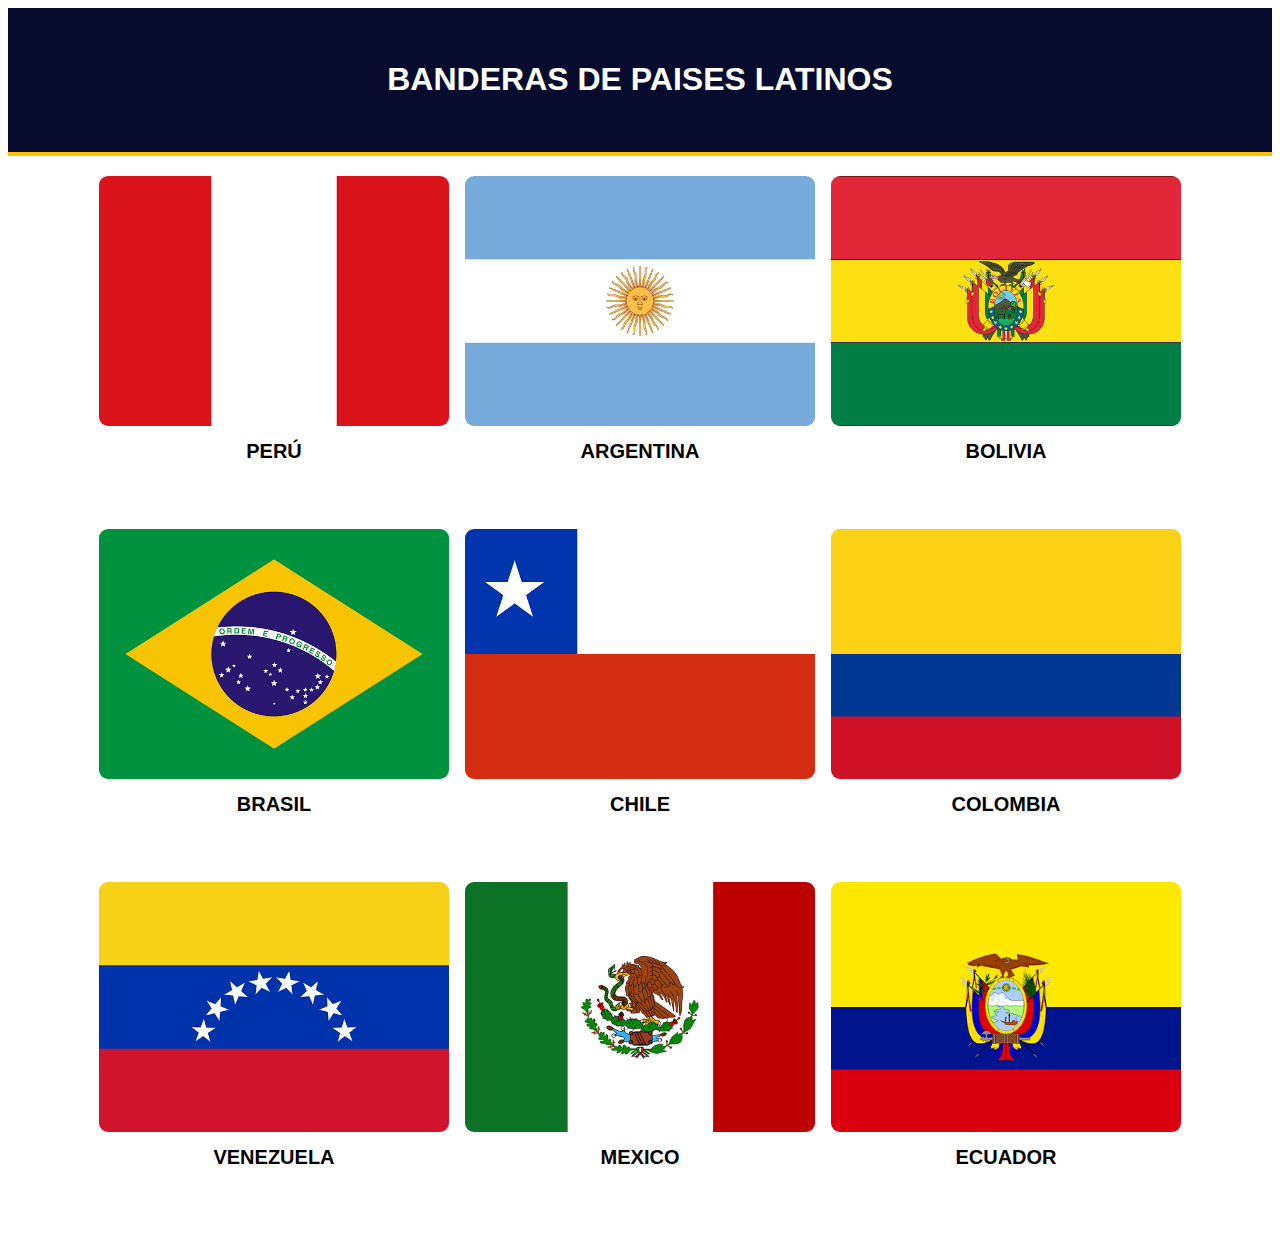
<file: banderas/index.html>
<!DOCTYPE html>
<html lang="en">
<head>
    <meta charset="UTF-8">
    <meta http-equiv="X-UA-Compatible" content="IE=edge">
    <meta name="viewport" content="width=device-width, initial-scale=1.0">
    <title>Banderas</title>
    <link rel="stylesheet" href="style.css">
</head>
<body>
    <header class="header">
        <h1>Banderas de paises latinos</h1>
    </header>
    <div class="banderas">
        <div>
            <img src="img/peru.png" alt="">
            <p>Perú</p>
        </div>
        <div>
            <img src="img/argentina.png" alt="">
            <p>Argentina</p>
        </div>
        <div>
            <img src="img/bolivia.png" alt="">
            <p>Bolivia</p>
        </div>
        <div>
            <img src="img/brasil.png" alt="">
            <p>Brasil</p>
        </div>
        <div>
            <img src="img/chile.png" alt="">
            <p>Chile</p>
        </div>
        <div>
            <img src="img/colombia.png" alt="">
            <p>Colombia</p>
        </div>
        <div>
            <img src="img/venezuela.png" alt="">
            <p>Venezuela</p>
        </div>
        <div>
            <img src="img/mexico.png" alt="">
            <p>mexico</p>
        </div>
        <div>
            <img src="img/ecuador.png" alt="">
            <p>Ecuador</p>
        </div>
        
    </div>
</body>
</html>
</file>
<file: banderas/style.css>
.header{
    text-align: center;
    text-transform: uppercase;
    background-color:  #070c2e  ;
    color: #fff;
    padding: 32px;
    border-bottom: 4px solid  #FFC300 ;
    font-family: sans-serif;
}

.banderas{
    display: flex;
    flex-direction: row;
    flex-wrap: wrap;
    justify-content: center;
    gap: 16px;
    max-width: 1400px;
    margin: 0 auto;
    padding: 20px 10px;

    
        
}

.banderas img{
    width: 100%;
    max-width: 350px;
    height: 250px;
    align-content: center;
    align-items: center;
    object-fit: cover;
    border-radius: 9px;

}

.banderas p{
    font-size: 20px;
    text-transform: uppercase;
    font-weight: bold;
    font-family: sans-serif;
    margin-top: 10px;
    margin-bottom: 50px;
    text-align: center;
}
</file>
